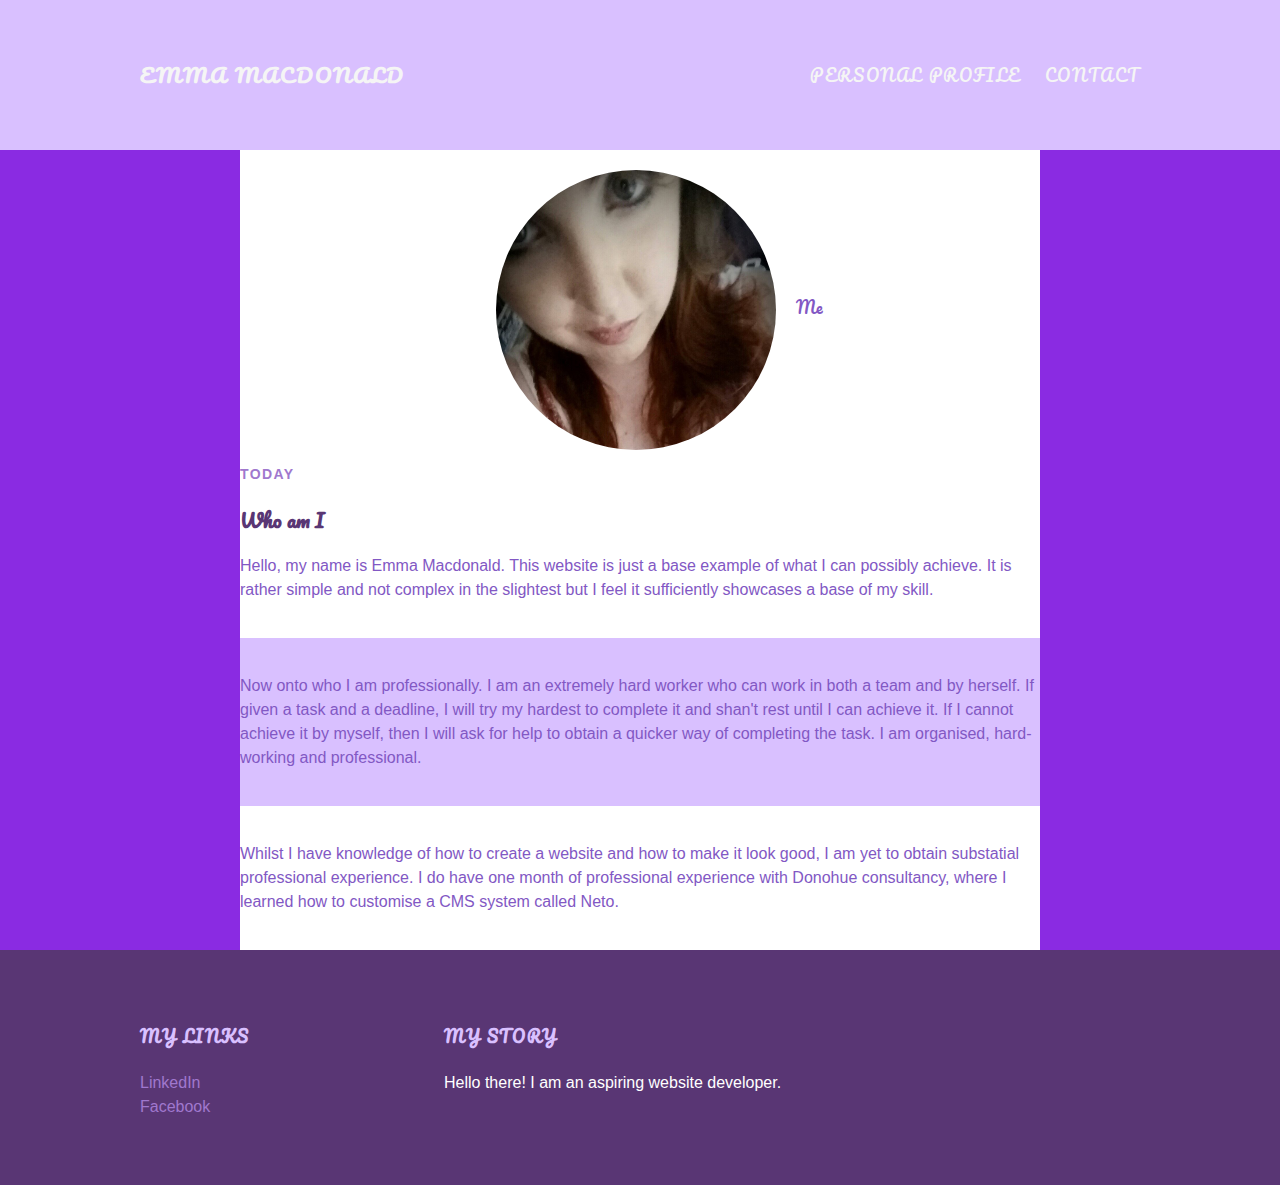
<file: index.html>
<!doctype html>
<html>
  <head>
    <title>Who am I?</title>
    <link rel="stylesheet" type="text/css" href="style.css">
  </head>
  <body>
    <div id="header">
      <div class="container">
        <a id="header-title" href="index.html" >Emma Macdonald</a>
        <ul id="header-nav">
            <li><a href="personPro.html">Personal Profile</a></li>
          <li><a href="mailto:e.macdonald635@yahoo.com">Contact</a></li>
        </ul>
      </div>
    </div>
    <div id="content">
      <div class="post-container">
        <div class="post">
          <div class="post-author">
            <img src="me.jpg">
            <span>Me</span>
          </div>
          <p class="post-date">Today</p>
          <h3 class="post-title">Who am I</h3>
              <p>Hello, my name is Emma Macdonald. This website is just a base example of what I can possibly achieve. It is rather simple and not complex in the slightest but I feel it sufficiently showcases a base of my skill.</p>
            </div>
          <div class="post">
            <p>Now onto who I am professionally. I am an extremely hard worker who can work in both a team and by herself. If given a task and a deadline, I will try my hardest to complete it and shan't rest until I can achieve it. If I cannot achieve it by myself, then I will ask for help to obtain a quicker way of completing the task. I am organised, hard-working and professional.</p>
           </div>
          <div class="post">
            <p>Whilst I have knowledge of how to create a website and how to make it look good, I am yet to obtain substatial professional experience. I do have one month of professional experience with Donohue consultancy, where I learned how to customise a CMS system called Neto.</p>
          </div>
          </div>
        </div>
    <div id="footer">
      <div class="container">
        <div class="column">
          <h4>My Links</h4>
          <p>
            <a href="https://www.linkedin.com/in/emma-macdonald-526345159/">LinkedIn</a>
            <br>
            <a href="https://www.facebook.com/">Facebook</a>
        </div>
        <div class="column">
          <h4>My Story</h4>
          <p>
            Hello there! I am an aspiring website developer.
          </p>
        </div>
      </div>
    </div>
  </body>
</html>
</file>
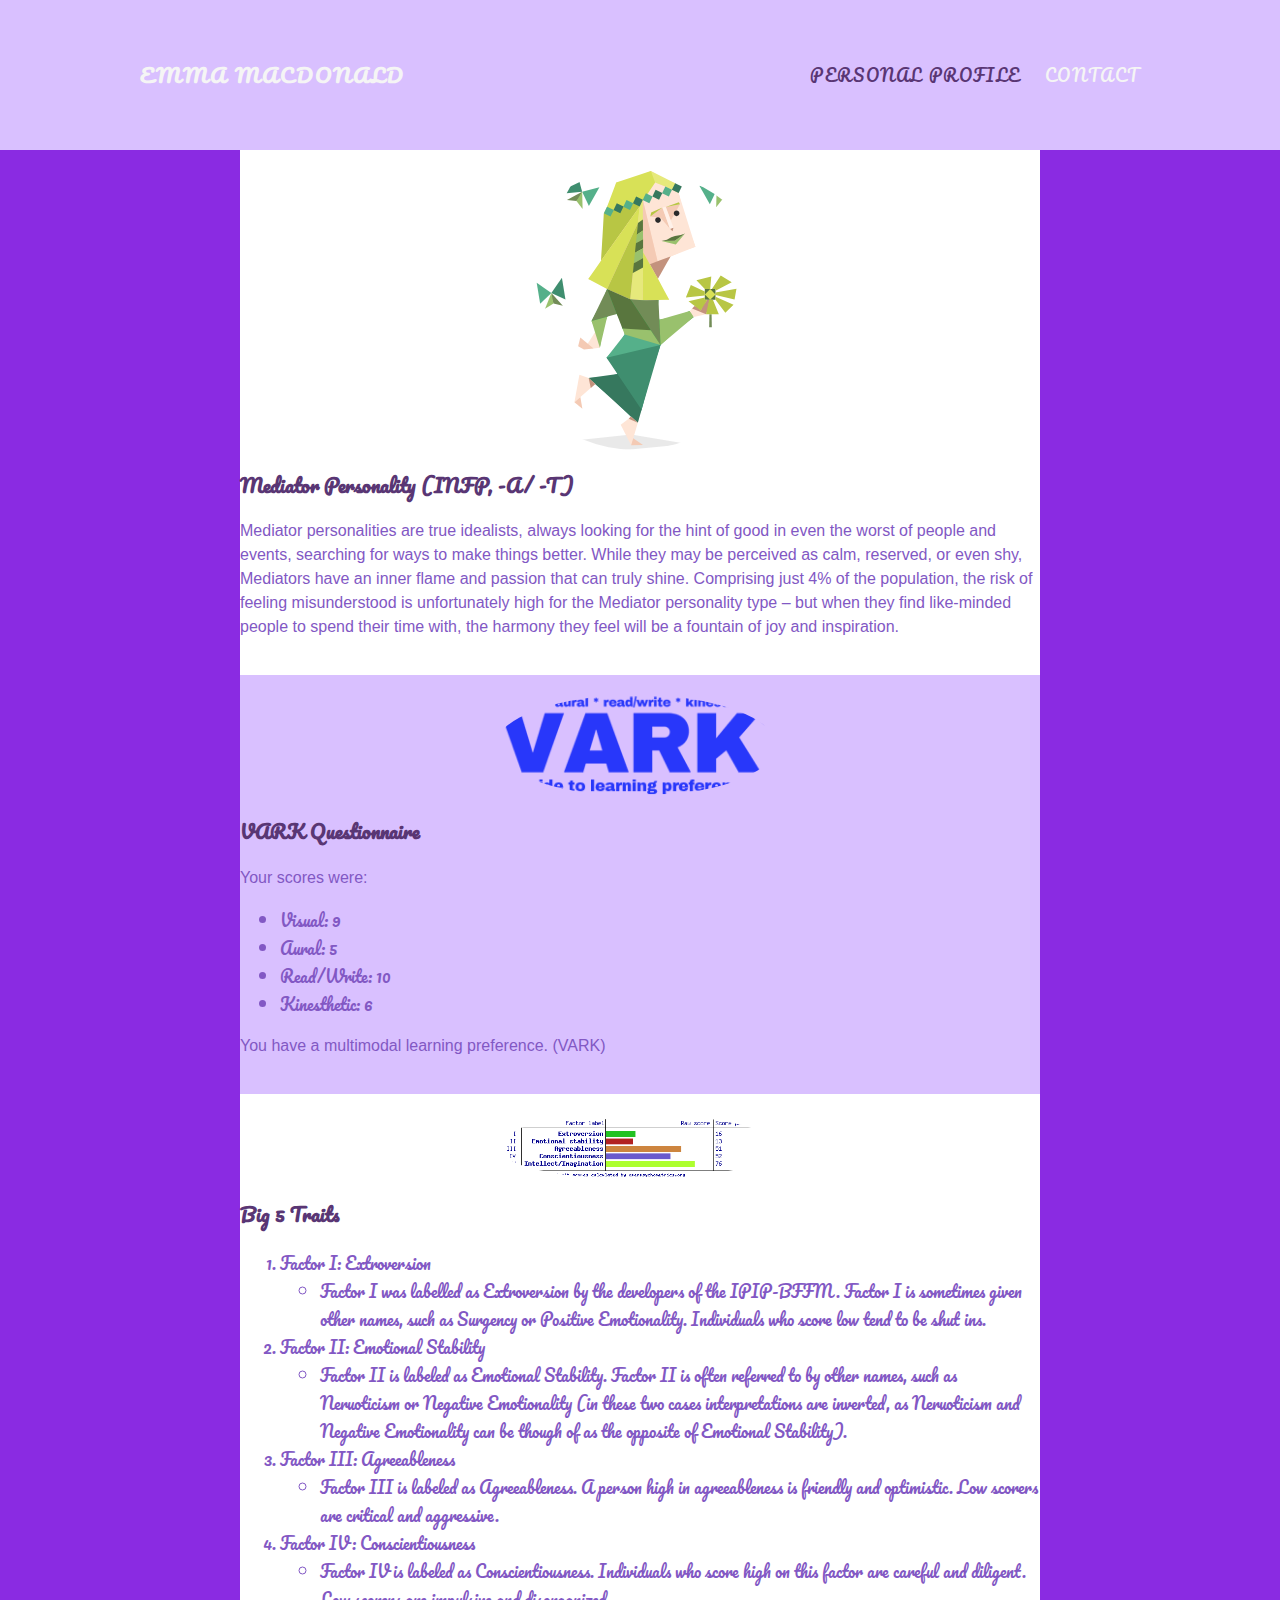
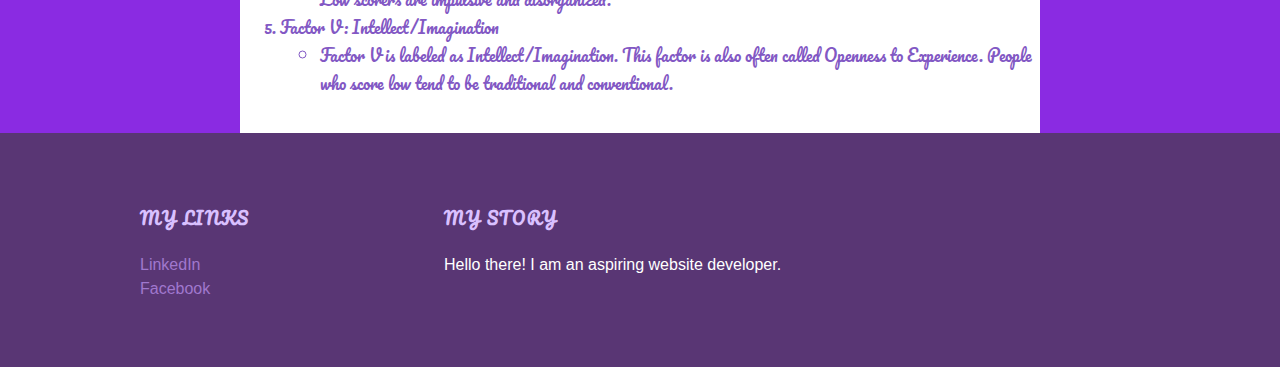
<file: personPro.html>
<!doctype html>
<html>
  <head>
    <title>Personal Profile</title>
    <link rel="stylesheet" type="text/css" href="style.css">
  </head>
  <body>
    <div id="header">
      <div class="container">
        <a id="header-title" href="index.html">Emma Macdonald</a>
        <ul id="header-nav">
          <li><a href="personPro.html" class="active">Personal Profile</a></li>
          <li><a href="mailto:e.macdonald635@yahoo.com">Contact</a></li>
        </ul>
      </div>
    </div>
    <div id="content">
      <div class="post-container">
        <div class="post">
          <div class="post-author">
            <img src="infp-mediator.svg">
          </div>
          <h3 class="post-title">Mediator Personality (INFP, -A/ -T)</h3>
          <div class="post-content">
            <p>Mediator personalities are true idealists, always looking for the hint of good in even the worst of people and events, searching for ways to make things better. While they may be perceived as calm, reserved, or even shy, Mediators have an inner flame and passion that can truly shine. Comprising just 4% of the population, the risk of feeling misunderstood is unfortunately high for the Mediator personality type – but when they find like-minded people to spend their time with, the harmony they feel will be a fountain of joy and inspiration.</p>
          </div>
        </div>
        <div class="post">
          <div class="post-author">
            <img src="sidebar-logo.png">
          </div>
          <h3 class="post-title">VARK Questionnaire</h3>
          <div class="post-content">
              <p>Your scores were:</p>
                <ul>
                    <li>Visual: 9</li>
                    <li>Aural: 5</li>
                    <li>Read/Write: 10</li>
                    <li>Kinesthetic: 6</li>
              </ul>
              <p>You have a multimodal learning preference. (VARK)</p>
            <p></p>
          </div>
        </div>
        <div class="post">
          <div class="post-author">
            <img src="BIG5-graphic.png">
          </div>
          <h3 class="post-title">Big 5 Traits</h3>
          <div class="post-content">
            <ol>
                <li>Factor I: Extroversion</li>
                <ul>
                    <li>Factor I was labelled as Extroversion by the developers of the IPIP-BFFM. Factor I is sometimes given other names, such as Surgency or Positive Emotionality. Individuals who score low tend to be shut ins.</li>
                </ul>
                <li>Factor II: Emotional Stability</li>
                <ul>
                    <li>Factor II is labeled as Emotional Stability. Factor II is often referred to by other names, such as Neruoticism or Negative Emotionality (in these two cases interpretations are inverted, as Neruoticism and Negative Emotionality can be though of as the opposite of Emotional Stability).</li>
                </ul>
                <li>Factor III: Agreeableness</li>
                <ul>
                    <li>Factor III is labeled as Agreeableness. A person high in agreeableness is friendly and optimistic. Low scorers are critical and aggressive.</li>
                </ul>
                <li>Factor IV: Conscientiousness</li>
                <ul>
                    <li>Factor IV is labeled as Conscientiousness. Individuals who score high on this factor are careful and diligent. Low scorers are impulsive and disorganized.</li>
                </ul>
                <li>Factor V: Intellect/Imagination</li>
                <ul>
                    <li>Factor V is labeled as Intellect/Imagination. This factor is also often called Openness to Experience. People who score low tend to be traditional and conventional.</li>
                </ul>
              </ol>
          </div>
    </div>
    </div>
    </div>
    <div id="footer">
      <div class="container">
        <div class="column">
          <h4>My Links</h4>
          <p>
            <a href="https://www.linkedin.com/in/emma-macdonald-526345159/">LinkedIn</a>
            <br>
            <a href="https://www.facebook.com/">Facebook</a>
        </div>
        <div class="column">
          <h4>My Story</h4>
          <p>
            Hello there! I am an aspiring website developer.
          </p>
        </div>
      </div>
    </div>
  </body>
</html>
</file>
<file: style.css>
@import url(https://fonts.googleapis.com/css?family=Pacifico:400,700);
@import url(https://fonts.googleapis.com/css?family=Lobster+Two:400,700);

body {
  color: #8258C4;
  margin: 0;
  font-family: 'Pacifico', san-serif;
}
/* Start of header style */
#header {
  background-color: #D9C0FF;
  height: 150px;
  line-height: 150px;
}

#header a {
  color: #f5f5f5;
  text-decoration: none;

  text-transform: uppercase;
  letter-spacing: 0.1em;
}

#header a:hover {
  color: #A078CE;
}
#header .active{
   color: #593674;
}
#header-title {
  display: block;
  float: left;

  font-size: 20px;
  font-weight: bold;
}

#header-nav {
  display: block;
  float: right;
  margin-top:0;
}

#header-nav li {
  display: inline;
  padding-left: 20px;
}

/* End of header*/
/*Start of the content style*/

.container {
  max-width: 1000px;
  margin: 0 auto;
}

a {
  color: #A078CE;
  text-decoration: none;
}

a:hover {
  color: #F5F5F5;
}


.post, .about {
  max-width: 800px;
  margin: 0 auto;
  padding: 20px 0;
}
.post:nth-child(odd) {
  background-color: white;
}
.post:nth-child(even) {
  background-color: #D9C0FF;
}

.about {
  text-align: left;
}

.post-author img, .about-author img {
    margin-left: 32%;
    width: 35%;
    height: 10%;
    vertical-align: middle;
    border-radius: 50%;
}

.post-author span {
  margin-left: 16px;
}
#content{
  background-color:blueviolet;
}

.post-date{
  color: #A078CE;

  font-size: 14px;
  font-weight: bold;

  text-transform: uppercase;
  letter-spacing: 0.1em;
}

.job-author{
  width: 50%;
  height: 25%;
  vertical-align: middle;
  border-radius: 20%;
  padding-right: 10px;
}
.job-column {
  max-width: 450px;
  display: inline-block;
  vertical-align: top;
  margin: auto 0;
  font-size: 15px;
}

h1, h2, h3, h4 {
  color: #593674;
}

p {
  line-height: 1.5;
    font-family: 'Lobster+Two', sans-serif;
}
/*End of the content style*/
/*Start of footer style*/
#footer {
  background-color: #593674;
  padding: 50px 0;
}

.column {
  min-width: 300px;
  display: inline-block;
  vertical-align: top;
}

#footer h4 {
  color: #D9C0FF;
  text-transform: uppercase;
  letter-spacing: 0.1em;
}

#footer p {
  color: white;
}
/*End of footer style*/
</file>
